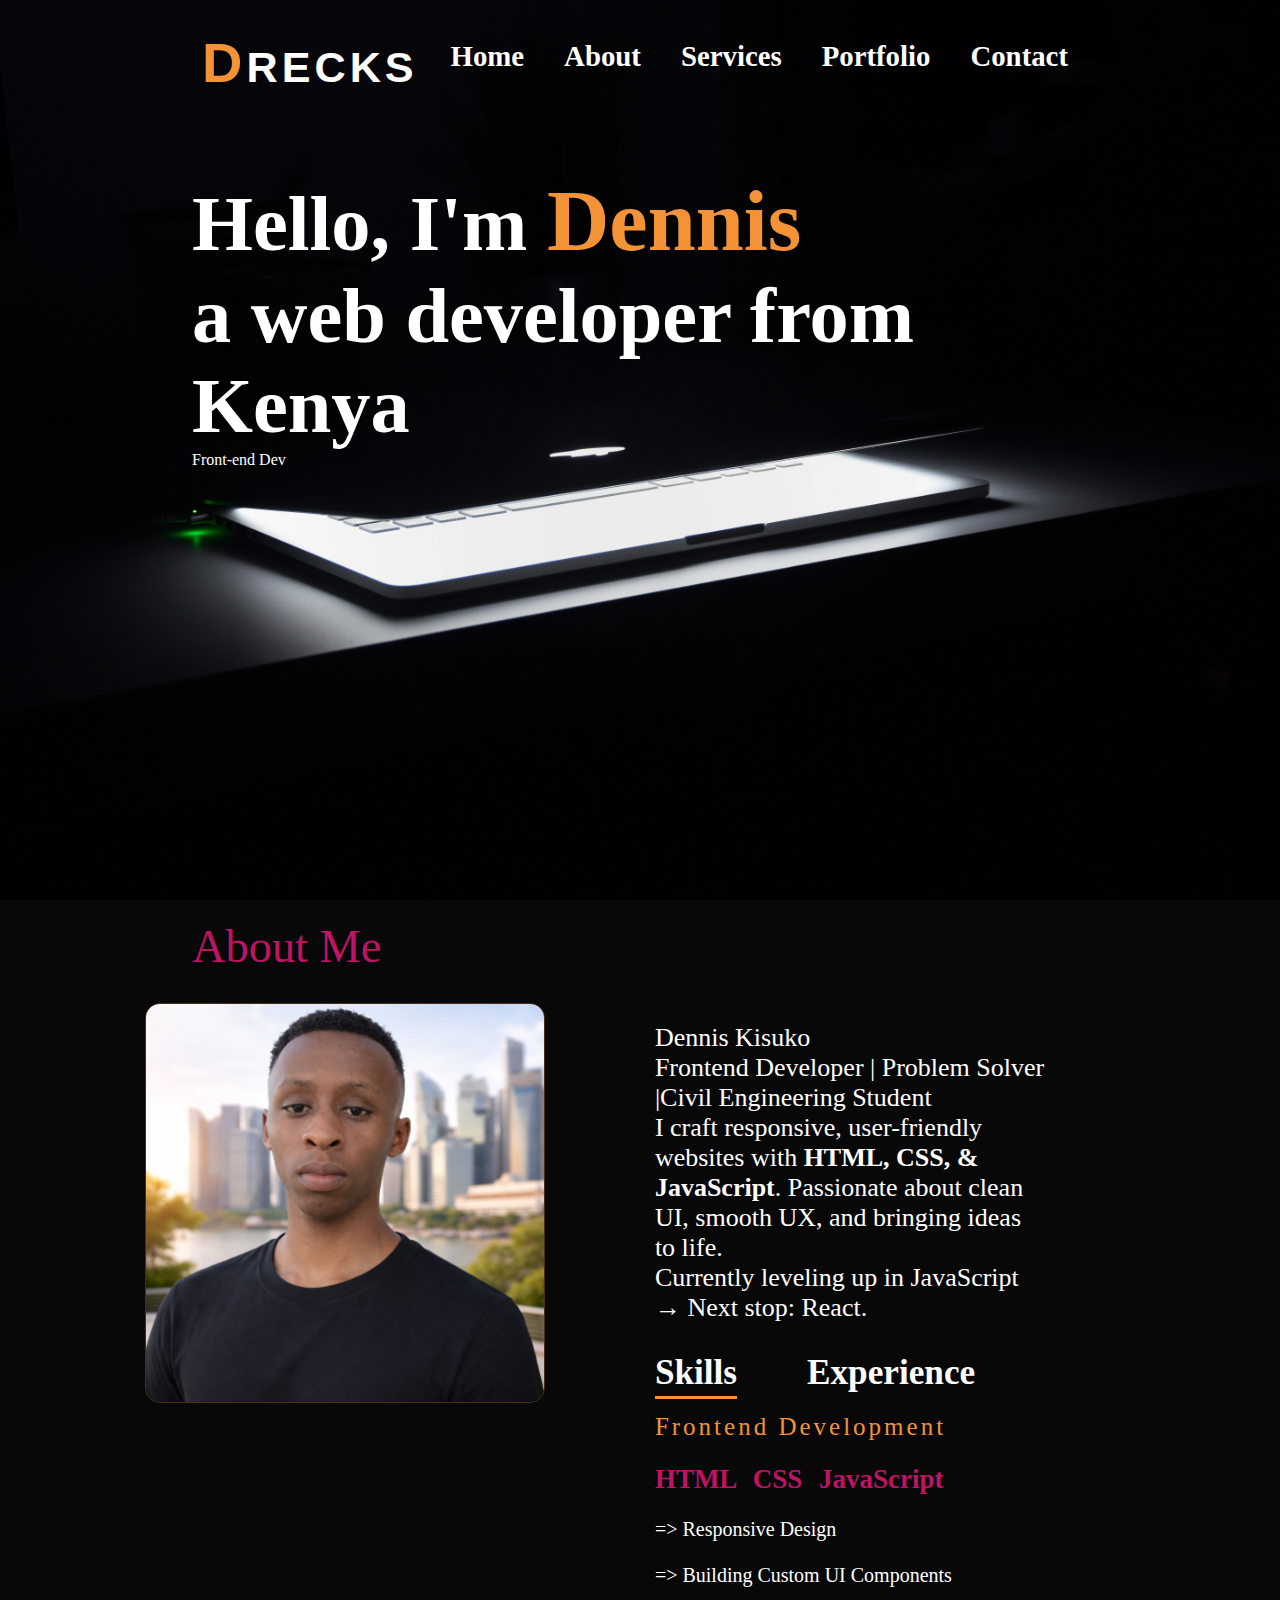
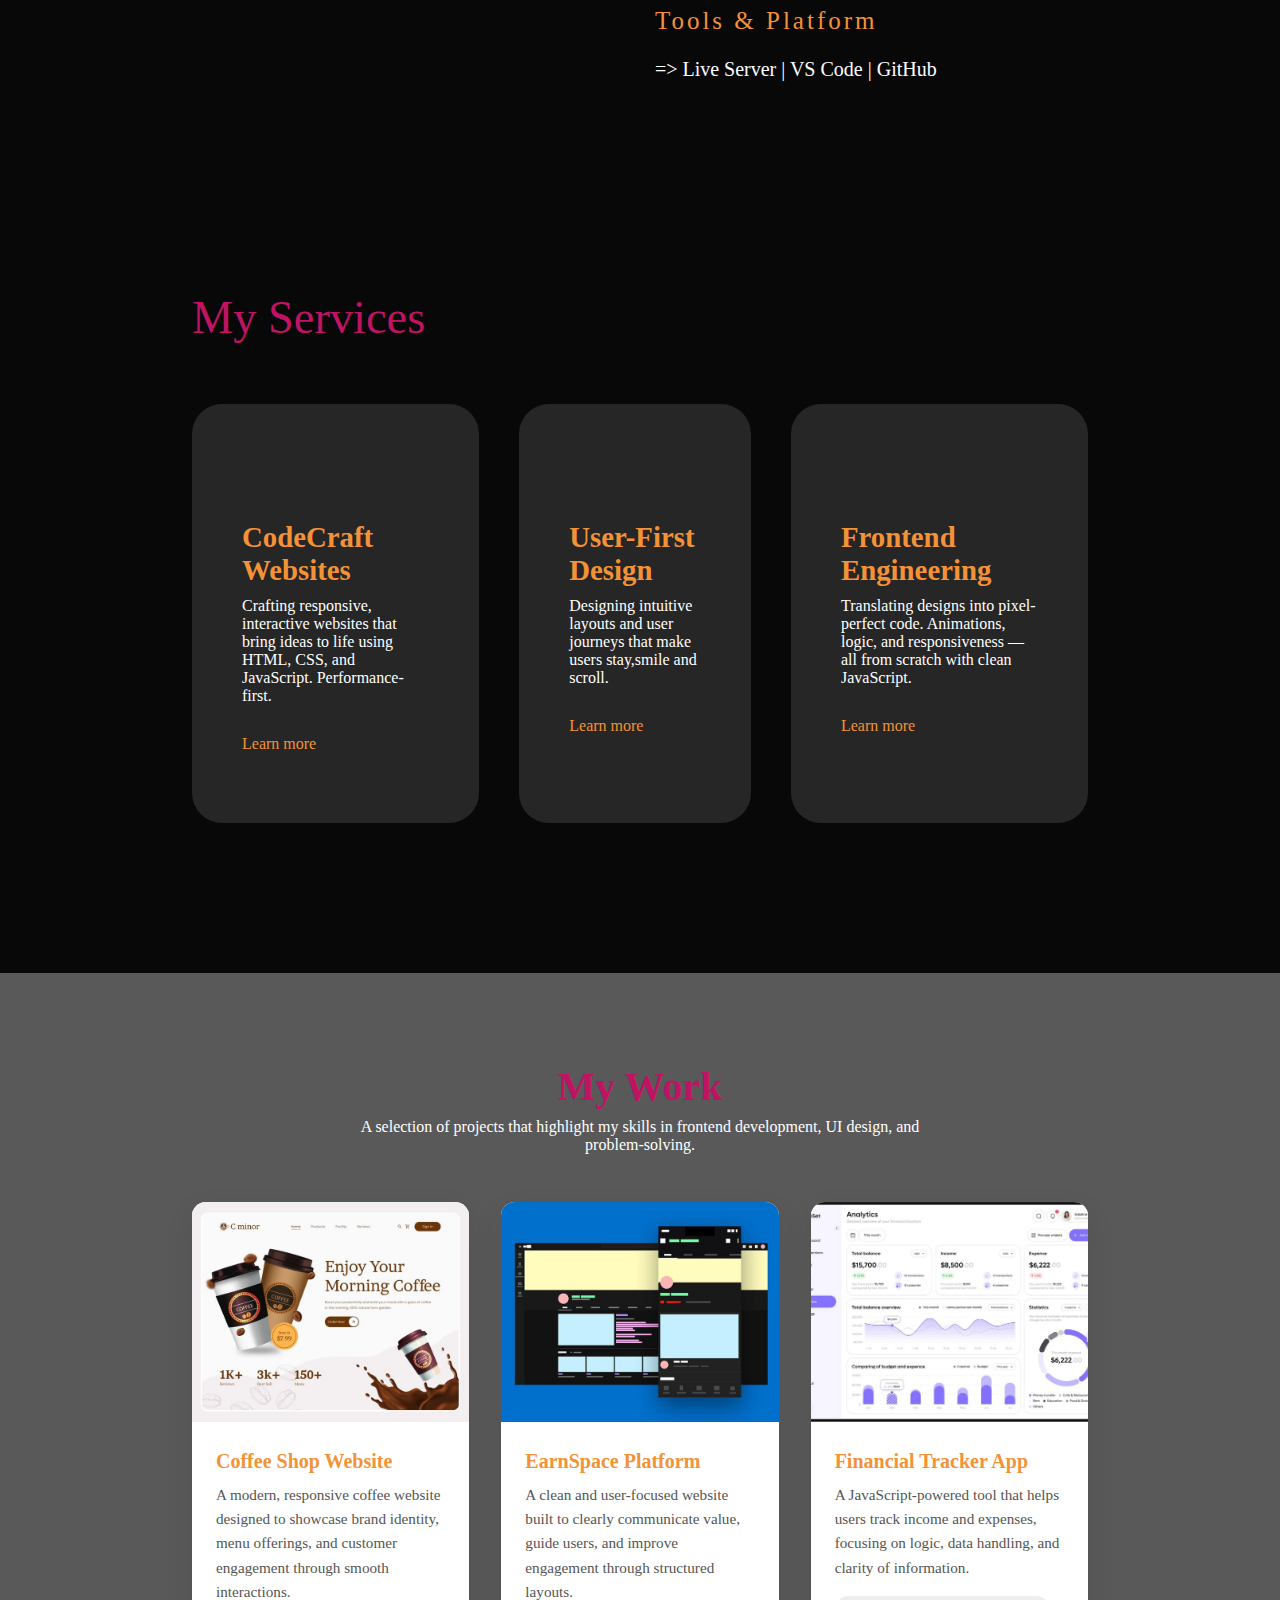
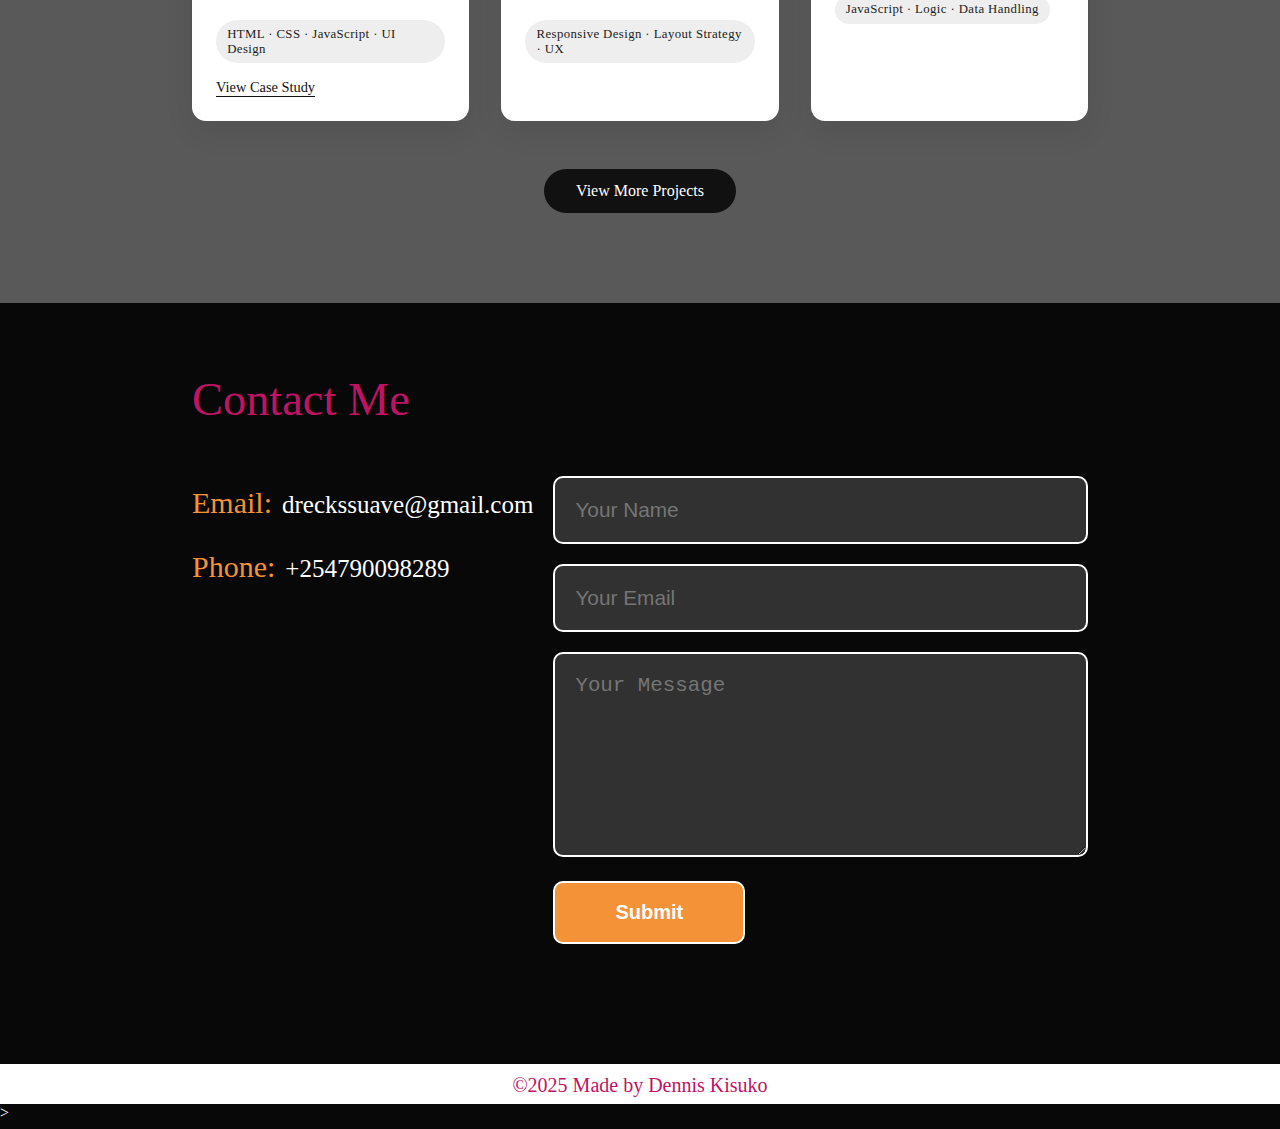
<file: index.html>
<!DOCTYPE html>
<html lang="en">
<head>
    <meta charset="UTF-8">
    <meta name="viewport" content="width=device-width, initial-scale=1.0">
    <title>MY PORTFOLIO</title>
    <link rel="stylesheet" href="https://cdnjs.cloudflare.com/ajax/libs/font-awesome/6.5.1/css/all.min.css" integrity="sha512-DTOQO9RWCH3ppGqcWaEA1BIZOC6xxalwEsw9c2QQeAIftl+Vegovlnee1c9QX4TctnWMn13TZye+giMm8e2LwA==" crossorigin="anonymous" referrerpolicy="no-referrer" />

    <link rel="stylesheet" href="styles.css">
</head>
<body>
    <!-------Header secton-------->
    <div id="header" id="home">
        <div class="container">
            <div class="nav-box">
                <nav>
                
                   <div class="logo-position">
                    <h1 class="logo"><span class="d">D</span>RECKS</h1>
                
                   </div>
                <div class="nav-position">
                  <div >
                    <ul  id="menu">
                        <li><a href="#home">Home</a></li>
                        <li><a href="#about">About</a></li>
                        <li><a href="#services">Services</a></li>
                        <li><a href="#portfolio">Portfolio</a></li>
                        <li><a href="#contact">Contact</a></li>
                        <i class="fa-solid fa-square-xmark" 
                        onclick="closeMenu()"
                        ></i>
                    </ul>
                  </div>
                    <i class="fa-solid fa-bars"
                    onclick="openMenu()"
                    ></i>
                    
                </div>
                
                </nav>
          

            </div>
            <div class="header-text">
                
                <h1>Hello, I'm <span>Dennis </span>  <br></h1>  
                <h1 class="typing">a web developer from Kenya</h1>
                <p>Front-end Dev</p>
            </div>
        </div>
         
        
    </div>



    


    <!-------about <section------> 


    <div class="about" id="about">
        <div class="container">
            <h1 class="about-me">About Me</h1>
            <div class="about-container">
                
                <div class="about-image">
                    <img src="assets/images/image.png" alt="">
                </div>
                <div class="about-text">
                   
                    <p>
                        Dennis Kisuko <br>
                        Frontend Developer | Problem Solver |Civil Engineering Student <br>
                        I craft responsive, user-friendly websites with 
                        <b>HTML, CSS, & JavaScript</b>. Passionate about clean UI, smooth UX, and bringing ideas to life. <br>
                        Currently leveling up in JavaScript → Next stop: React.

                    </p>
                    <div class="skills-section">
                        <h1 class="tab-links active-link" onclick="pagedisplay(event,'skills')">Skills</h1>
                        <h1 class="tab-links" onclick="pagedisplay(event,'experience')">Experience</h1>
                    </div>
                    <div class="tab-text active-tab" id="skills">
                        <ul>
                            <li><span class="tech">Frontend Development</span><br>
                                <br>
                                <span id="tech">HTML  CSS  JavaScript</span><br>
                                <br>
                               => Responsive Design 
                                <br>
                                <br>
                               => Building Custom UI Components
                                 </li>
            
                            <li><span class="tech">Tools & Platform</span> <br> <br>=> Live Server | VS Code | GitHub</li>
                        </ul>
                    </div>
                    <div class="tab-text" id="experience">
                        <ul>
                            <li><span class="tech "> Personal Projects</span><br>
                                <h3>WEtube- Youtube inspired Web app</h3><br>
                                <h3>Memory Gallery Page</h3><br>
                                <h3>Custom Login Pages</h3>

                            </li>
                            <li><span class="tech">Ongoing Learning Experience</span><br>
                                <h3>Building real world projects</h3>

                            </li>
                        </ul>

                    </div>

                </div>
            </div>
        </div>
    </div>
    <!-- -------my services section--------- -->
     <div class="services" id="services">
        <div class="container">
            <div class="services-container">
                <h1 class="about-me">My Services</h1>
                <div class="card-container">
                    <div class="service-card">
                        <span><i class="fa-solid fa-code"></i></span>
                        <h3>CodeCraft Websites</h3>
                        <p>Crafting responsive, interactive websites that bring ideas to life using HTML, CSS, and JavaScript. Performance-first.</p>
                        <a href="#">Learn more</a>
                    </div>
                    <div class="service-card">
                        <span><i class="fa-solid fa-laptop"></i></span>
                        <h3>User-First Design</h3>
                        <p>Designing intuitive layouts and user journeys that make users stay,smile and scroll.</p>
                        <a href="#">Learn more</a>
                    </div>
                    <div class="service-card">
                        <span><i class="fa-brands fa-pix"></i></span>
                        <h3>Frontend Engineering</h3>
                        <p>Translating designs into pixel-perfect code. Animations, logic, and responsiveness — all from scratch with clean JavaScript.</p>
                        <a href="#">Learn more</a>
                    </div>
                </div>
            </div>

        </div>
     </div>
     <!-- ------my work section--------- -->
     <div class="my-work" id="portfolio">
  <div class="container">
    <h1 class="about-me">My Work</h1>
    <p class="section-intro">
      A selection of projects that highlight my skills in frontend development,
      UI design, and problem-solving.
    </p>

    <div class="work-grid">

      <!-- Coffee Website -->
      <div class="work-card">
        <img src="assets/images/coffee mockup.jpeg" alt="Coffee Website Project">
        <div class="work-content">
          <h3>Coffee Shop Website</h3>
          <p>
            A modern, responsive coffee website designed to showcase brand identity,
            menu offerings, and customer engagement through smooth interactions.
          </p>
          <span class="work-tags">HTML · CSS · JavaScript · UI Design</span>
          <a href="index2.html" class="case-btn">View Case Study</a>
        </div>
      </div>

      <!-- EarnSpace -->
      <div class="work-card">
        <img src="assets/images/earnspace.jpeg" alt="EarnSpace Website Project">
        <div class="work-content">
          <h3>EarnSpace Platform</h3>
          <p>
            A clean and user-focused website built to clearly communicate value,
            guide users, and improve engagement through structured layouts.
          </p>
          <span class="work-tags">Responsive Design · Layout Strategy · UX</span>
        </div>
      </div>

      <!-- Financial Tracker -->
      <div class="work-card">
        <img src="assets/images/tracker.jpeg" alt="Financial Tracker Project">
        <div class="work-content">
          <h3>Financial Tracker App</h3>
          <p>
            A JavaScript-powered tool that helps users track income and expenses,
            focusing on logic, data handling, and clarity of information.
          </p>
          <span class="work-tags">JavaScript · Logic · Data Handling</span>
        </div>
      </div>

    </div>

    <a href="#" class="learn-more">View More Projects</a>
  </div>
</div>

     </div>
     <!-- -------Contact section-------- -->
      <div class="Contact-me" id="contact">
        <div class="container">
            <h1 class="about-me">Contact Me</h1>
            <div class="about-container">
                <div class="left-side">
                    <p><span>Email:</span>dreckssuave@gmail.com</p>
                    <p><span>Phone:</span>+254790098289</p>
                </div>


                <div class="right-side">
                    <form name="submit-to-google-sheet">
                         <input type="text" name="Name" placeholder="Your Name" required>
                        <input type="email" name="Email" placeholder="Your Email" required>
                        <textarea name="Message" rows="7" placeholder="Your Message" required></textarea>
                        <button type="submit" class="btn">Submit</button>
                        </form>
                        <p id="confirm"></p>
                   


                </div>
               



            </div>
        </div>
      </div>
      <div class="footer-message">
        <p>&copy;2025 Made by Dennis Kisuko</p>
      </div>
      



>
<script src="script.js"></script
</body>
</html>
</file>
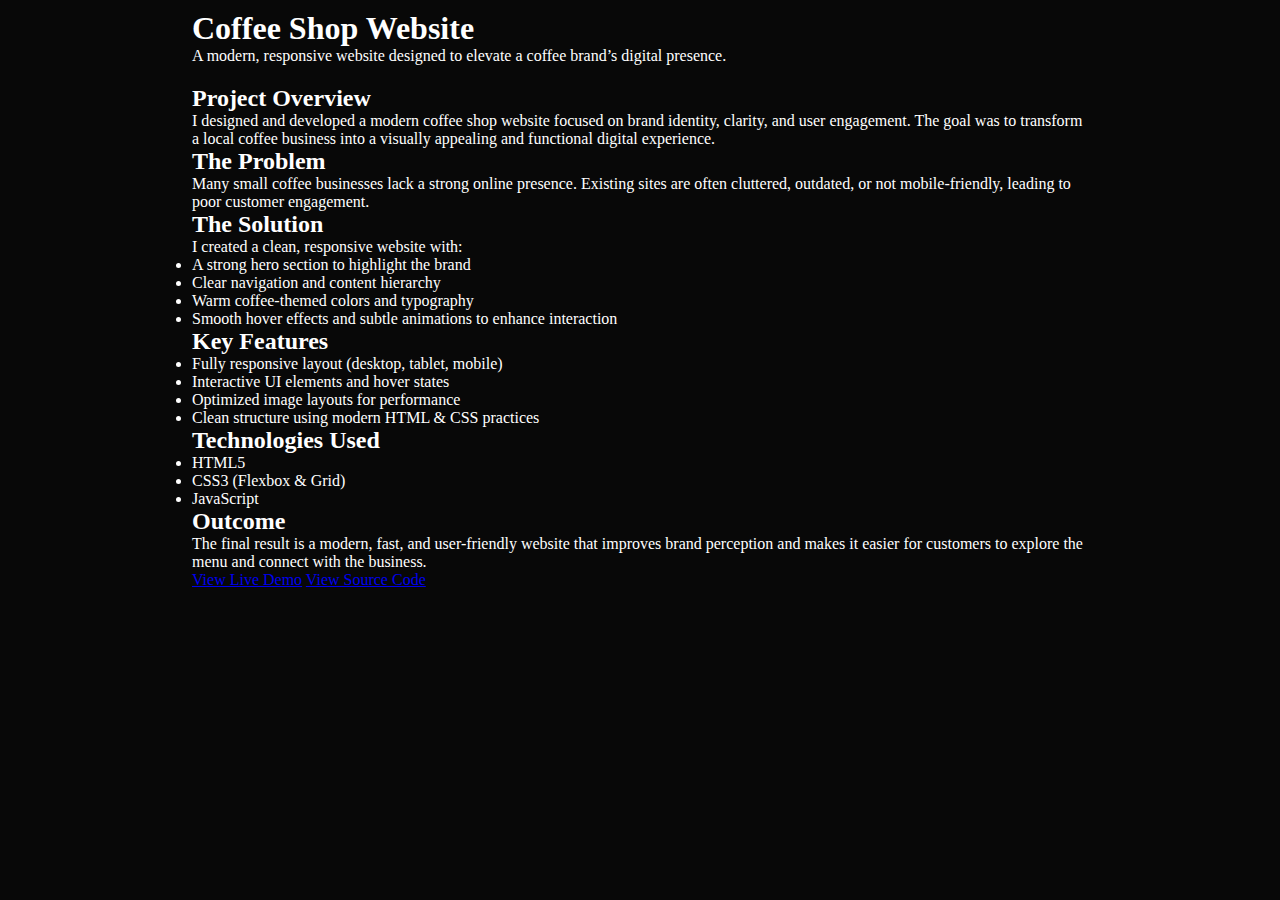
<file: coffee-case-study.html>
<!DOCTYPE html>
<html lang="en">
<head>
  <meta charset="UTF-8">
  <meta name="viewport" content="width=device-width, initial-scale=1.0">
  <title>Coffee Website – Case Study</title>

  <link rel="stylesheet" href="Portfolio-styles.css"> 
  <!-- reuse your main CSS file -->
</head>

<body>

  <!-- Header -->
  <header class="case-header">
    <div class="container">
      <h1>Coffee Shop Website</h1>
      <p class="case-subtitle">
        A modern, responsive website designed to elevate a coffee brand’s digital presence.
      </p>
    </div>
  </header>
  <!-- <div class="case-image">
    <img src="coffee mockup.jpeg" alt="">
  </div> -->

  <!-- Case Study Content -->
  <main class="case-study">

    <div class="container">

      <!-- Project Overview -->
      <section class="case-section">
        <h2>Project Overview</h2>
        <p>
          I designed and developed a modern coffee shop website focused on brand identity, clarity, and user engagement. The goal was to transform a local coffee business into a visually appealing and functional digital experience.
        </p>
      </section>

      <!-- The Problem -->
      <section class="case-section">
        <h2>The Problem</h2>
        <p>
         Many small coffee businesses lack a strong online presence. Existing sites are often cluttered, outdated, or not mobile-friendly, leading to poor customer engagement.
        </p>
      </section>

      <!-- The Solution -->
      <section class="case-section">
        <h2>The Solution</h2>
        <p>
          I created a clean, responsive website with:</p>
        <ul>
            <li>A strong hero section to highlight the brand</li>  
            <li>Clear navigation and content hierarchy</li>
            <li>Warm coffee-themed colors and typography</li>
            <li>Smooth hover effects and subtle animations to enhance interaction</li>

         </ul>
      </section>

      <!-- Key Features -->
      <section class="case-section">
        <h2>Key Features</h2>
        <ul>
            <li>Fully responsive layout (desktop, tablet, mobile)</li>
            <li>Interactive UI elements and hover states</li>
            <li>Optimized image layouts for performance</li>
            <li>Clean structure using modern HTML & CSS practices</li>
           </ul>
      </section>

      <!-- Technologies -->
      <section class="case-section">
        <h2>Technologies Used</h2>
        <ul class="tech-list">
          <li>HTML5</li>
          <li>CSS3 (Flexbox & Grid)</li>
          <li>JavaScript</li>
        </ul>
      </section>

      <!-- Outcome -->
      <section class="case-section">
        <h2>Outcome</h2>
        <p>
          The final result is a modern, fast, and user-friendly website that improves brand perception and makes it easier for customers to explore the menu and connect with the business.
        </p>
      </section>

      <!-- Actions -->
      <section class="case-actions">
        <a href="https://coffee-website-fak5a4enl-dennis-projects-3be4a09a.vercel.app/" target="_blank" class="case-link">View Live Demo</a>
        <a href="#" class="case-link">View Source Code</a>
      </section>

    </div>

  </main>

</body>
</html>
</file>
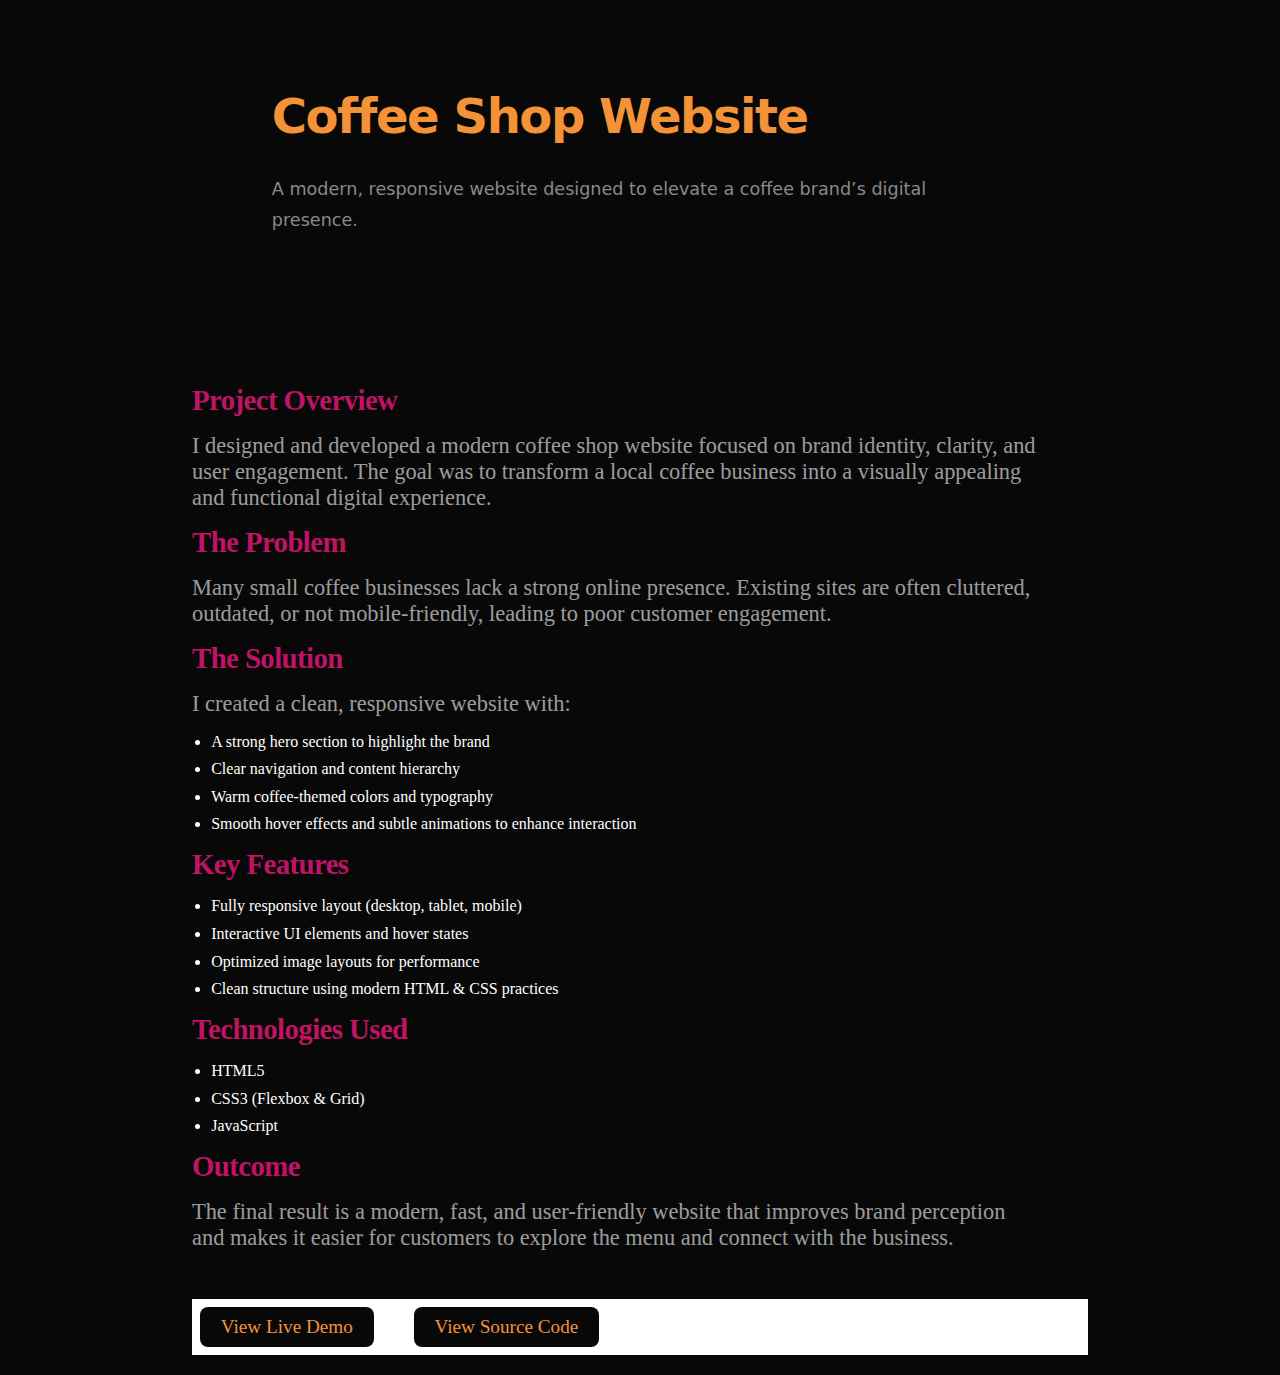
<file: index2.html>
<!DOCTYPE html>
<html lang="en">
<head>
  <meta charset="UTF-8">
  <meta name="viewport" content="width=device-width, initial-scale=1.0">
  <title>Coffee Website – Case Study</title>

  <link rel="stylesheet" href="styles.css"> 
  <!-- reuse your main CSS file -->
</head>

<body>

  <!-- Header -->
  <header class="case-header">
    <div class="container">
      <h1>Coffee Shop Website</h1>
      <p class="case-subtitle">
        A modern, responsive website designed to elevate a coffee brand’s digital presence.
      </p>
    </div>
  </header>
  <!-- <div class="case-image">
    <img src="coffee mockup.jpeg" alt="">
  </div> -->

  <!-- Case Study Content -->
  <main class="case-study">

    <div class="container">

      <!-- Project Overview -->
      <section class="case-section">
        <h2>Project Overview</h2>
        <p>
          I designed and developed a modern coffee shop website focused on brand identity, clarity, and user engagement. The goal was to transform a local coffee business into a visually appealing and functional digital experience.
        </p>
      </section>

      <!-- The Problem -->
      <section class="case-section">
        <h2>The Problem</h2>
        <p>
         Many small coffee businesses lack a strong online presence. Existing sites are often cluttered, outdated, or not mobile-friendly, leading to poor customer engagement.
        </p>
      </section>

      <!-- The Solution -->
      <section class="case-section">
        <h2>The Solution</h2>
        <p>
          I created a clean, responsive website with:</p>
        <ul>
            <li>A strong hero section to highlight the brand</li>  
            <li>Clear navigation and content hierarchy</li>
            <li>Warm coffee-themed colors and typography</li>
            <li>Smooth hover effects and subtle animations to enhance interaction</li>

         </ul>
      </section>

      <!-- Key Features -->
      <section class="case-section">
        <h2>Key Features</h2>
        <ul>
            <li>Fully responsive layout (desktop, tablet, mobile)</li>
            <li>Interactive UI elements and hover states</li>
            <li>Optimized image layouts for performance</li>
            <li>Clean structure using modern HTML & CSS practices</li>
           </ul>
      </section>

      <!-- Technologies -->
      <section class="case-section">
        <h2>Technologies Used</h2>
        <ul class="tech-list">
          <li>HTML5</li>
          <li>CSS3 (Flexbox & Grid)</li>
          <li>JavaScript</li>
        </ul>
      </section>

      <!-- Outcome -->
      <section class="case-section">
        <h2>Outcome</h2>
        <p>
          The final result is a modern, fast, and user-friendly website that improves brand perception and makes it easier for customers to explore the menu and connect with the business.
        </p>
      </section>

      <!-- Actions -->
      <section class="case-actions">
        <a href="https://coffee-website-fak5a4enl-dennis-projects-3be4a09a.vercel.app/" target="_blank" class="case-link">View Live Demo</a>
        <a href="#" class="case-link">View Source Code</a>
      </section>

    </div>

  </main>

</body>
</html>
</file>
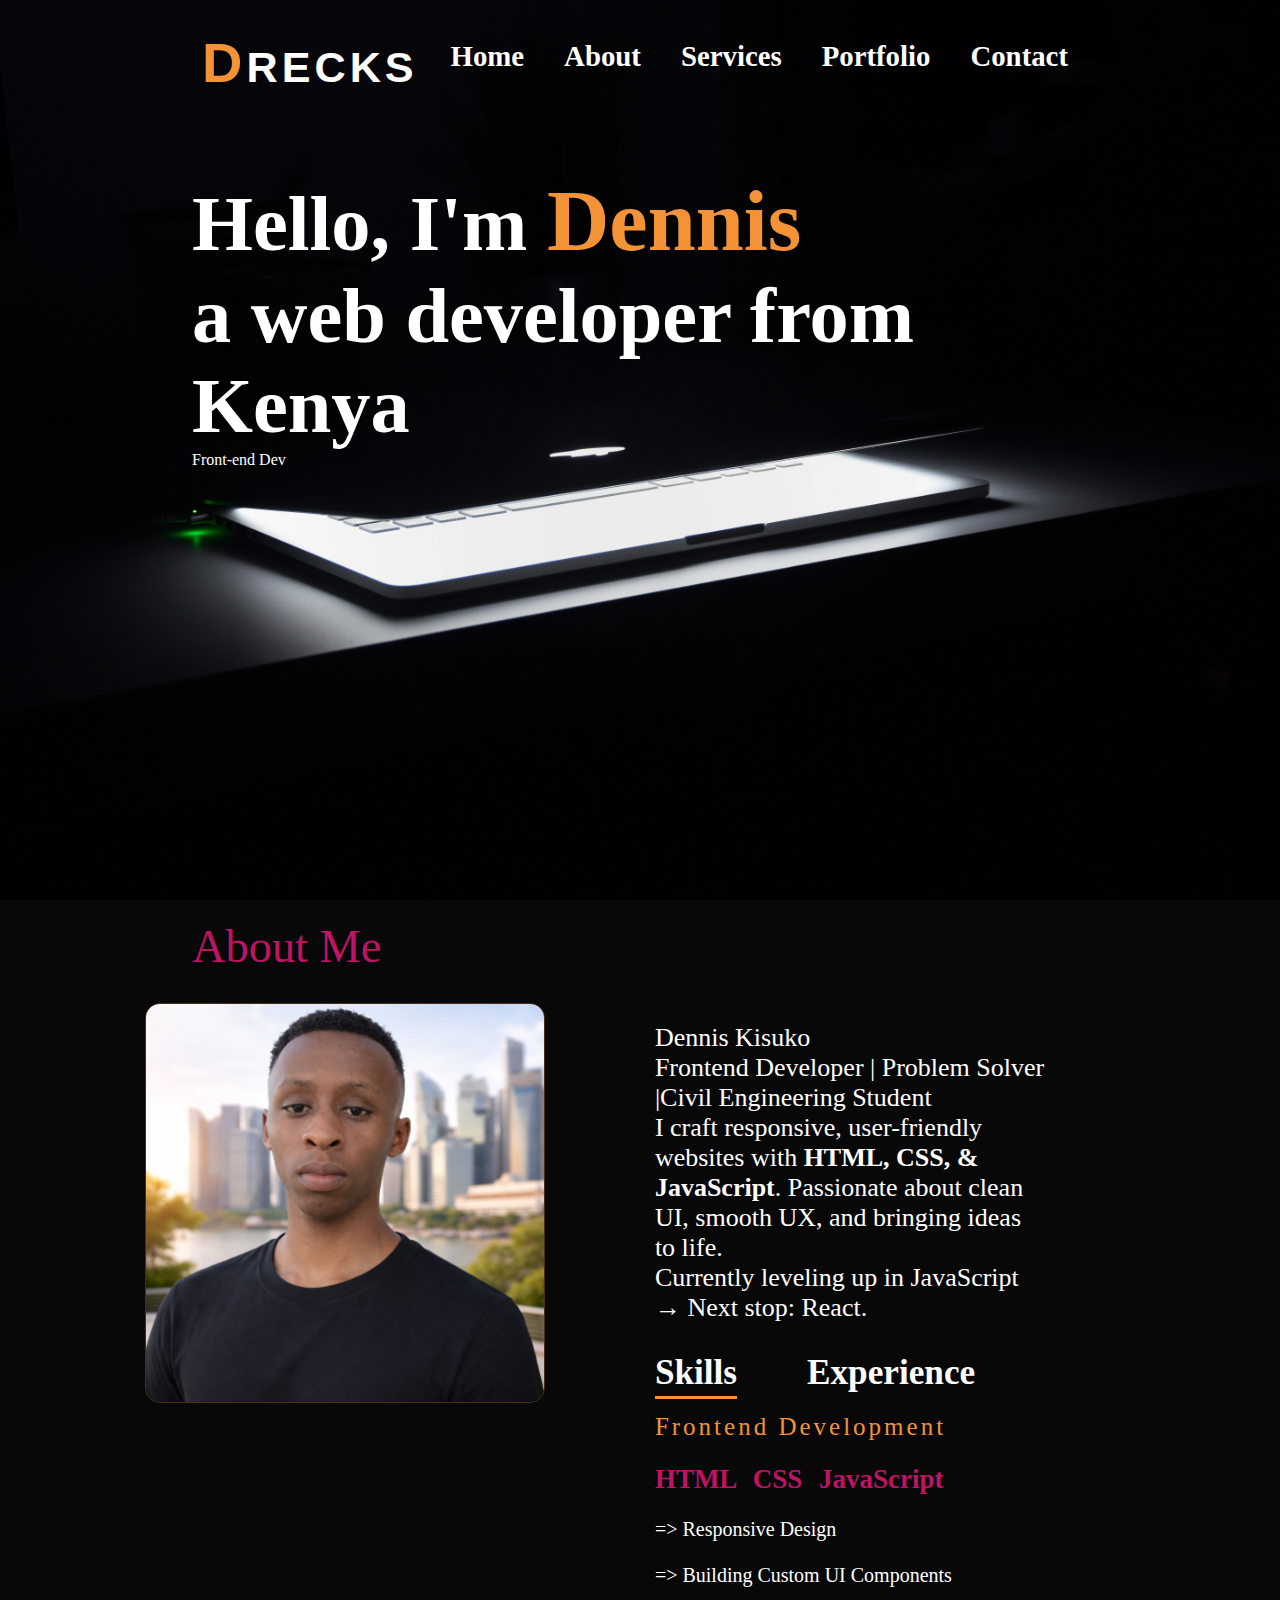
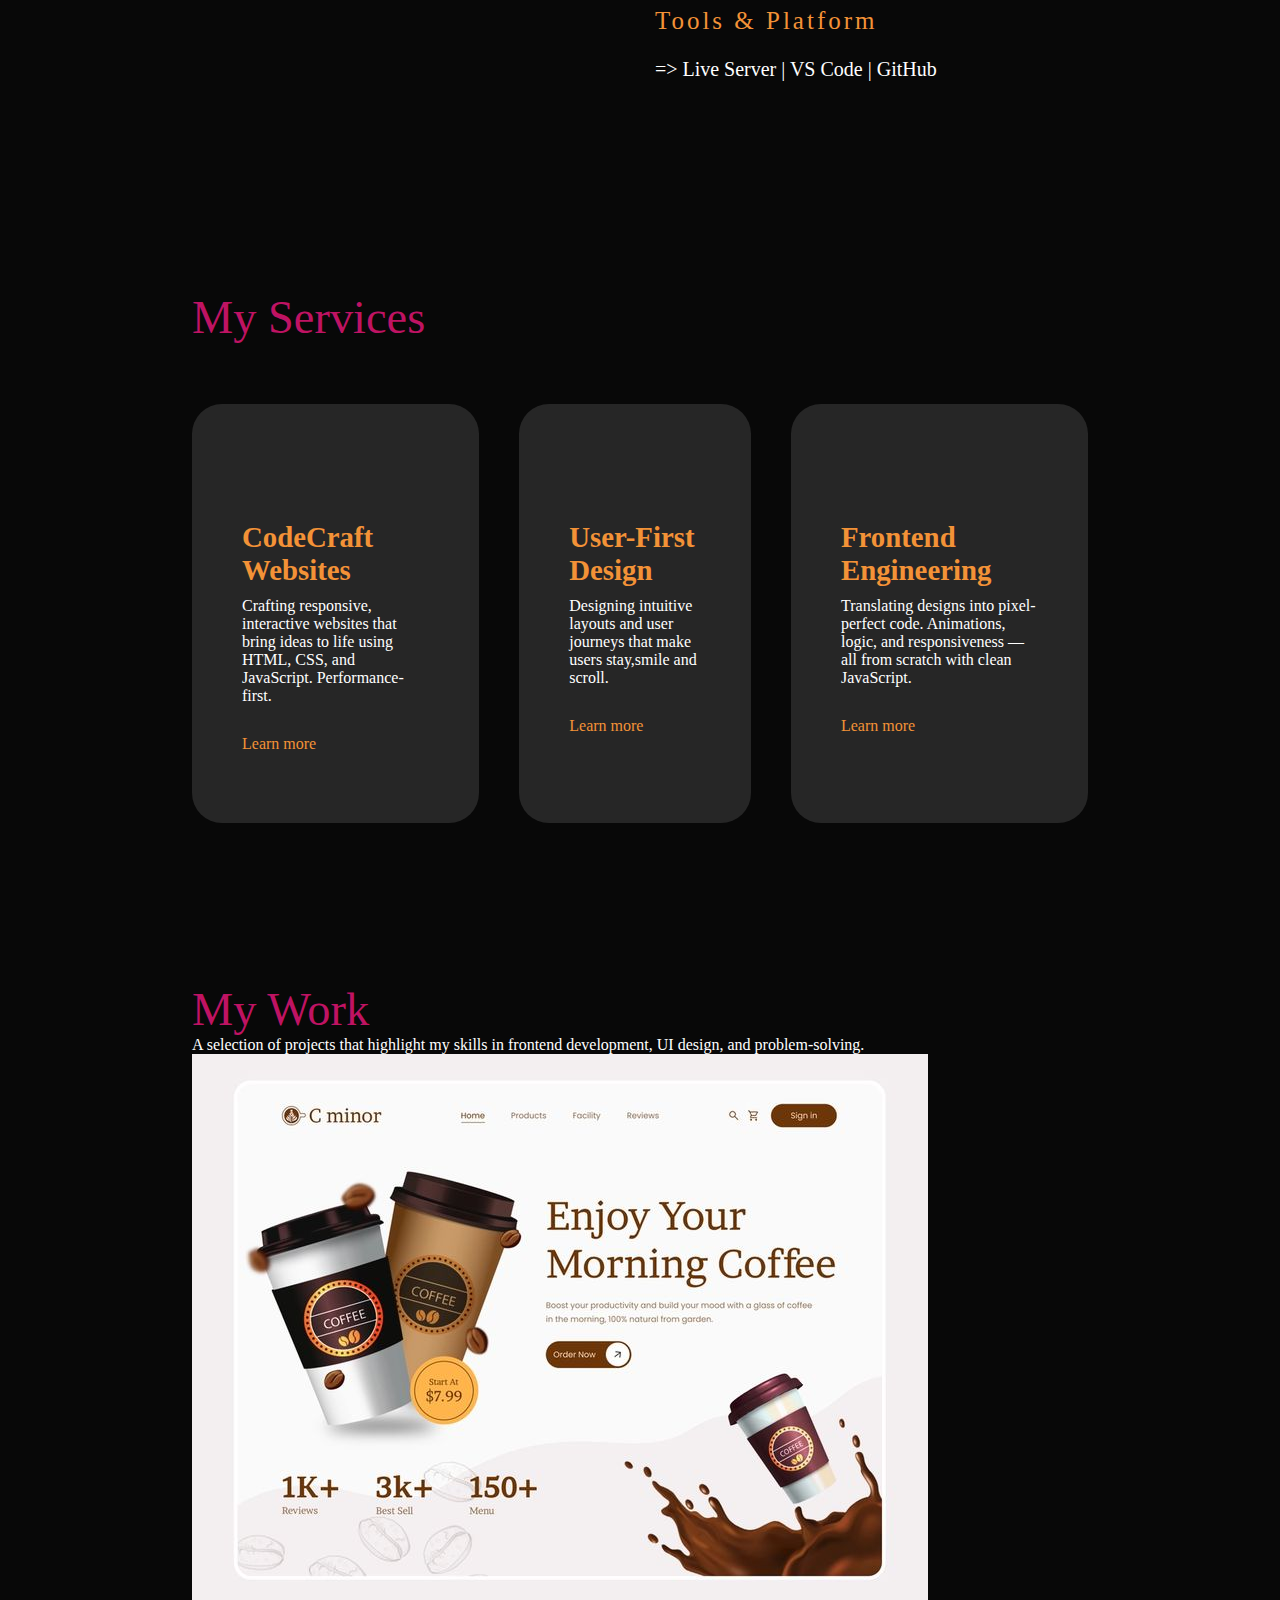
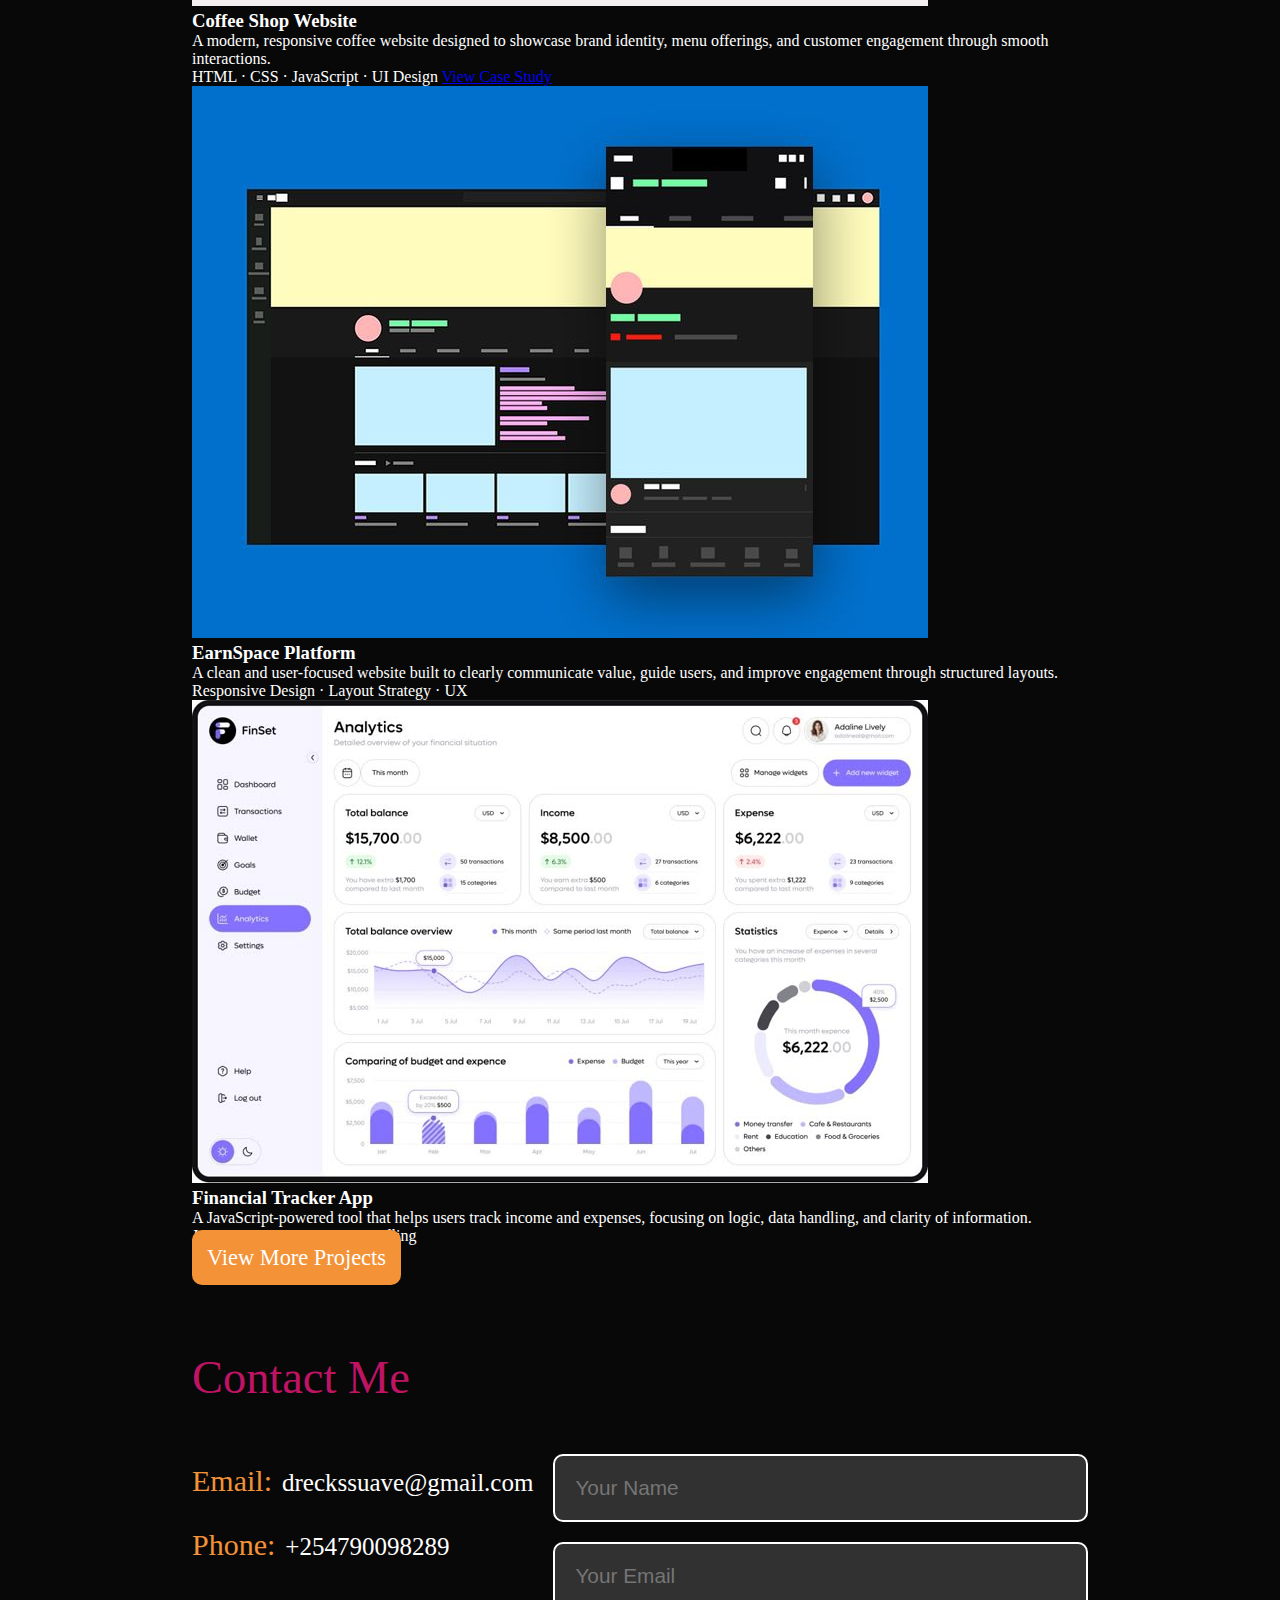
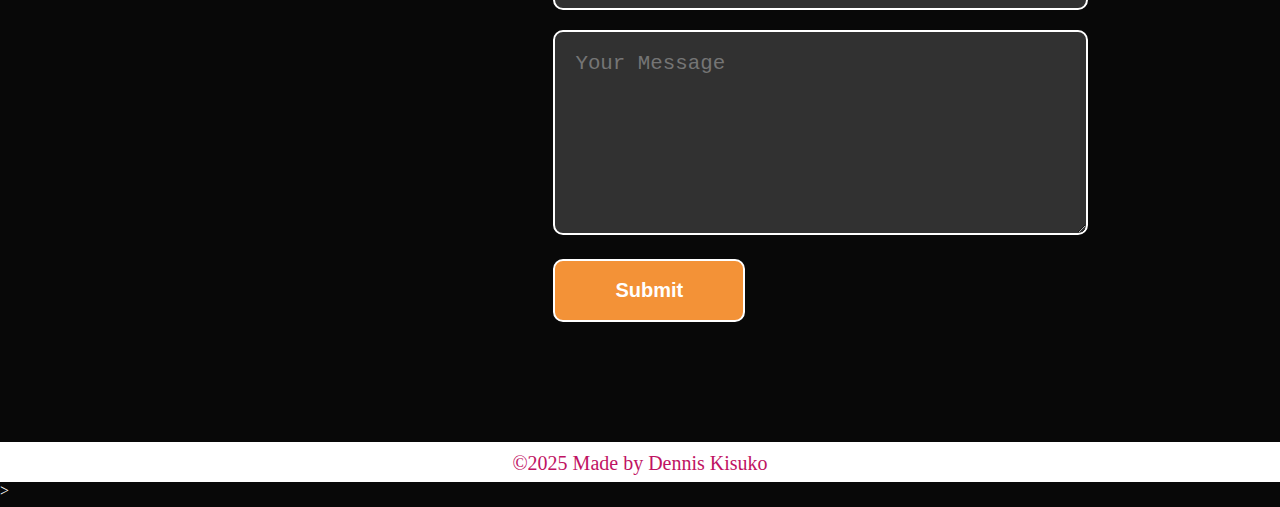
<file: Portfolio-index.html>
<!DOCTYPE html>
<html lang="en">
<head>
    <meta charset="UTF-8">
    <meta name="viewport" content="width=device-width, initial-scale=1.0">
    <title>MY PORTFOLIO</title>
    <link rel="stylesheet" href="https://cdnjs.cloudflare.com/ajax/libs/font-awesome/6.5.1/css/all.min.css" integrity="sha512-DTOQO9RWCH3ppGqcWaEA1BIZOC6xxalwEsw9c2QQeAIftl+Vegovlnee1c9QX4TctnWMn13TZye+giMm8e2LwA==" crossorigin="anonymous" referrerpolicy="no-referrer" />

    <link rel="stylesheet" href="Portfolio-styles.css">
</head>
<body>
    <!-------Header secton-------->
    <div id="header" id="home">
        <div class="container">
            <div class="nav-box">
                <nav>
                
                   <div class="logo-position">
                    <h1 class="logo"><span class="d">D</span>RECKS</h1>
                
                   </div>
                <div class="nav-position">
                  <div >
                    <ul  id="menu">
                        <li><a href="#home">Home</a></li>
                        <li><a href="#about">About</a></li>
                        <li><a href="#services">Services</a></li>
                        <li><a href="#portfolio">Portfolio</a></li>
                        <li><a href="#contact">Contact</a></li>
                        <i class="fa-solid fa-square-xmark" 
                        onclick="closeMenu()"
                        ></i>
                    </ul>
                  </div>
                    <i class="fa-solid fa-bars"
                    onclick="openMenu()"
                    ></i>
                    
                </div>
                
                </nav>
          

            </div>
            <div class="header-text">
                
                <h1>Hello, I'm <span>Dennis </span>  <br></h1>  
                <h1 class="typing">a web developer from Kenya</h1>
                <p>Front-end Dev</p>
            </div>
        </div>
         
        
    </div>



    


    <!-------about <section------> 


    <div class="about" id="about">
        <div class="container">
            <h1 class="about-me">About Me</h1>
            <div class="about-container">
                
                <div class="about-image">
                    <img src="image.png" alt="">
                </div>
                <div class="about-text">
                   
                    <p>
                        Dennis Kisuko <br>
                        Frontend Developer | Problem Solver |Civil Engineering Student <br>
                        I craft responsive, user-friendly websites with 
                        <b>HTML, CSS, & JavaScript</b>. Passionate about clean UI, smooth UX, and bringing ideas to life. <br>
                        Currently leveling up in JavaScript → Next stop: React.

                    </p>
                    <div class="skills-section">
                        <h1 class="tab-links active-link" onclick="pagedisplay(event,'skills')">Skills</h1>
                        <h1 class="tab-links" onclick="pagedisplay(event,'experience')">Experience</h1>
                    </div>
                    <div class="tab-text active-tab" id="skills">
                        <ul>
                            <li><span class="tech">Frontend Development</span><br>
                                <br>
                                <span id="tech">HTML  CSS  JavaScript</span><br>
                                <br>
                               => Responsive Design 
                                <br>
                                <br>
                               => Building Custom UI Components
                                 </li>
            
                            <li><span class="tech">Tools & Platform</span> <br> <br>=> Live Server | VS Code | GitHub</li>
                        </ul>
                    </div>
                    <div class="tab-text" id="experience">
                        <ul>
                            <li><span class="tech "> Personal Projects</span><br>
                                <h3>WEtube- Youtube inspired Web app</h3><br>
                                <h3>Memory Gallery Page</h3><br>
                                <h3>Custom Login Pages</h3>

                            </li>
                            <li><span class="tech">Ongoing Learning Experience</span><br>
                                <h3>Building real world projects</h3>

                            </li>
                        </ul>

                    </div>

                </div>
            </div>
        </div>
    </div>
    <!-- -------my services section--------- -->
     <div class="services" id="services">
        <div class="container">
            <div class="services-container">
                <h1 class="about-me">My Services</h1>
                <div class="card-container">
                    <div class="service-card">
                        <span><i class="fa-solid fa-code"></i></span>
                        <h3>CodeCraft Websites</h3>
                        <p>Crafting responsive, interactive websites that bring ideas to life using HTML, CSS, and JavaScript. Performance-first.</p>
                        <a href="#">Learn more</a>
                    </div>
                    <div class="service-card">
                        <span><i class="fa-solid fa-laptop"></i></span>
                        <h3>User-First Design</h3>
                        <p>Designing intuitive layouts and user journeys that make users stay,smile and scroll.</p>
                        <a href="#">Learn more</a>
                    </div>
                    <div class="service-card">
                        <span><i class="fa-brands fa-pix"></i></span>
                        <h3>Frontend Engineering</h3>
                        <p>Translating designs into pixel-perfect code. Animations, logic, and responsiveness — all from scratch with clean JavaScript.</p>
                        <a href="#">Learn more</a>
                    </div>
                </div>
            </div>

        </div>
     </div>
     <!-- ------my work section--------- -->
     <div class="my-work" id="portfolio">
  <div class="container">
    <h1 class="about-me">My Work</h1>
    <p class="section-intro">
      A selection of projects that highlight my skills in frontend development,
      UI design, and problem-solving.
    </p>

    <div class="work-grid">

      <!-- Coffee Website -->
      <div class="work-card">
        <img src="coffee mockup.jpeg" alt="Coffee Website Project">
        <div class="work-content">
          <h3>Coffee Shop Website</h3>
          <p>
            A modern, responsive coffee website designed to showcase brand identity,
            menu offerings, and customer engagement through smooth interactions.
          </p>
          <span class="work-tags">HTML · CSS · JavaScript · UI Design</span>
          <a href="coffee-case-study.html" class="case-btn">View Case Study</a>
        </div>
      </div>

      <!-- EarnSpace -->
      <div class="work-card">
        <img src="earnspace.jpeg" alt="EarnSpace Website Project">
        <div class="work-content">
          <h3>EarnSpace Platform</h3>
          <p>
            A clean and user-focused website built to clearly communicate value,
            guide users, and improve engagement through structured layouts.
          </p>
          <span class="work-tags">Responsive Design · Layout Strategy · UX</span>
        </div>
      </div>

      <!-- Financial Tracker -->
      <div class="work-card">
        <img src="tracker.jpeg" alt="Financial Tracker Project">
        <div class="work-content">
          <h3>Financial Tracker App</h3>
          <p>
            A JavaScript-powered tool that helps users track income and expenses,
            focusing on logic, data handling, and clarity of information.
          </p>
          <span class="work-tags">JavaScript · Logic · Data Handling</span>
        </div>
      </div>

    </div>

    <a href="#" class="learn-more">View More Projects</a>
  </div>
</div>

     </div>
     <!-- -------Contact section-------- -->
      <div class="Contact-me" id="contact">
        <div class="container">
            <h1 class="about-me">Contact Me</h1>
            <div class="about-container">
                <div class="left-side">
                    <p><span>Email:</span>dreckssuave@gmail.com</p>
                    <p><span>Phone:</span>+254790098289</p>
                </div>


                <div class="right-side">
                    <form name="submit-to-google-sheet">
                         <input type="text" name="Name" placeholder="Your Name" required>
                        <input type="email" name="Email" placeholder="Your Email" required>
                        <textarea name="Message" rows="7" placeholder="Your Message" required></textarea>
                        <button type="submit" class="btn">Submit</button>
                        </form>
                        <p id="confirm"></p>
                   


                </div>
               



            </div>
        </div>
      </div>
      <div class="footer-message">
        <p>&copy;2025 Made by Dennis Kisuko</p>
      </div>
      



>
<script src="portfolio.js"></script
</body>
</html>
</file>
<file: styles.css>
*{
    margin: 0px;
    border: 0px;
    box-sizing: border-box;
    padding: 0px;
}
body{
    background: #080808;
    color: #FFFFFF;
    scroll-behavior: smooth;

}

#header{
    
    height: 100vh;
    width: 100%;
    background-image: url('assets/images/web-back.jpg');
    background-size: cover;
    background-position: center;
    background-attachment: fixed;
}
.nav-box{
    position: fixed;
    background-color: #fff;
    position: relative;

}
.logo {
    font-size: 2.7rem;
    font-family: 'Poppins', sans-serif;
    letter-spacing: 4px;
    animation: fadeIn 2s ease-in;
    
  }
  .logo-position{
    position: absolute;
    left: 10px;
    top: 20px;

  }
  
  
.logo .d {
    color: #F39237;
    font-size: 3.5rem;
  }
  
    
@keyframes fadeIn {
    from {opacity: 0; transform: translateY(-20px);}
    to {opacity: 1; transform: translateY(0);}
  }

  .container{
    padding: 10px 15%;
    
  }
#header nav{
    display: flex;
    align-items: center;
    justify-items: center;
    justify-content: space-between;
    

  }
.nav-position{
    position: absolute;
    right:0 ;
    top: 20px;
}  
#header nav ul{
    display: flex;
    flex-wrap: wrap;
    align-items: center;
    justify-items: center;
}  
#header nav li{
    display: inline-block;
    margin: 10px 20px;
    
}
#header nav li a{
    text-decoration: none;
    font-size: 1.8rem;
    font-weight: 700;
    color: #fff;
    position: relative;
   
}

#header nav li a::after{
    content: "";
    width: 100%;
    height: 3px;
    background: #F39237;
    position: absolute;
    left: 0;
    transform-origin: right;
    transform: scaleX(0);
    bottom: -6px;
    transition:transform 0.5s;
    

}
#header nav li a:hover::after{
    
    transform: scaleX(1);
    transform-origin: left;
}
.header-text{
    margin-top: 18% ;
    z-index: 1;
    
}
.header-text h1{
    font-size: 4.9rem;

}

.header-text h1 span{
    color: #F39237;
    font-size: 5.4rem;
    font-weight: bold;
}




/* .......About me section.........*/




.about{

    margin: 10px 0px;
    width: 100%;
    background: #080808;
    
    
}
.about-container{
   
    display: flex;
    justify-content:center ;
    gap: 20px;
    padding: 30px 0px;

    
    
}
.about-image{
    flex-basis: 35%;
    

}
.about-image img{
    width: 400px;
}

.about-image img{
    border: 1px solid #f3923749;
    border-radius: 15px;
}
.about-text{
    padding: 20px 10%;
}
.about-me{
    font-size: 2.9rem;
    font-weight: 500;
    color: #BF1363;
    margin: 0;
    border: none;

}
.about-text p{
    font-size: 26px;
    font-variant: normal;
    
}
.skills-section{
    display: flex;
    align-items: center;
    
}
.skills-section .tab-links{
    margin-right: 70px;
    margin-top: 30px;
    cursor: pointer;
    font-weight: 800;
    font-size: 2.2rem;
    position: relative;
}
.tab-links::after{
    content: '';
    width: 0;
    left: 0;
    height: 3px;
    transform: scaleX(0);
    background: #F39237;
    position: absolute;
    bottom: -6px;
    transition: transform 0.4s;
    


}
.tab-links.active-link::after{
    transform: scaleX(1);
    width: 100%;
    
}
.tab-text{
    display: none;
}
.tab-text.active-tab{
    display: block;
}
.tab-text li{
    margin-top: 20px;
    font-size: 20px;
    list-style: none;
}
.tab-text .tech{
    font-size: 25px;
    font-weight: 500;
    color: #F39237;
    letter-spacing: 3px;
    
}
.tab-text #tech{
    color: #BF1363;
    font-weight: 700;
    font-size: 27px;
    word-spacing: 10px;
}



/* ---------my services section------*/


.services{
    margin: 80px 0px;
}
.services-container{
    padding: 60px 0;
}
.card-container{
    display: flex;
    justify-content: center;
    margin-top: 60px;
    flex: 1 1 300px;
    gap: 40px;
}
.service-card{ 
    background: #262626;
    padding: 70px 50px;
    border-radius: 30px;
    transition:background 1.5s ;
}
.service-card:hover{
    background: #BF1363;
}
.service-card h3{
    color: #F39237;
    font-size: 1.8rem;
    padding-bottom: 10px;
}
.service-card span i{
    text-align: center;
    font-size: 40px;
    padding-left: 40%;
    padding-bottom: 20px;
}
.service-card a{
    text-decoration: none;
    font-size: 1rem;
    color: #F39237;
    display: block;
    padding-top:30px;
    
}


/* -------my work section--------*/
.my-work {
  padding: 5rem 0;
  background: #f8f8f856;
}

.my-work .about-me {
  font-size: 2.5rem;
  text-align: center;
  margin-bottom: 0.5rem;
  font-weight: bold;
  color: #BF1363;
}

.section-intro {
  text-align: center;
  max-width: 600px;
  margin: 0 auto 3rem;
  color:#fff;
  font-size: 1rem;
}
.work-grid {
  display: grid;
  grid-template-columns: repeat(3, 1fr);
  gap: 2rem;
}
.work-card {
  background: #fff;
  border-radius: 14px;
  overflow: hidden;
  box-shadow: 0 10px 30px rgba(0,0,0,0.08);
  transition: transform 0.4s ease, box-shadow 0.4s ease;
  cursor: pointer;
}

.work-card:hover {
  transform: translateY(-10px);
  box-shadow: 0 20px 50px rgba(0,0,0,0.15);
}
.work-card img {
  width: 100%;
  height: 220px;
  object-fit: cover;
  transition: transform 0.6s ease;
}

.work-card:hover img {
  transform: scale(1.08);
}
.work-content {
  padding: 1.5rem;
}

.work-content h3 {
  font-size: 1.25rem;
  margin-bottom: 0.6rem;
  color:#F39237;
}

.work-content p {
  font-size: 0.95rem;
  color: #555;
  line-height: 1.6;
  margin-bottom: 1rem;
}
.work-tags {
  display: inline-block;
  font-size: 0.8rem;
  color: #222;
  background: #eee;
  padding: 0.4rem 0.7rem;
  border-radius: 999px;
  letter-spacing: 0.4px;
}
.case-btn {
  display: inline-block;
  margin-top: 1rem;
  font-size: 0.9rem;
  color: #111;
  text-decoration: none;
  border-bottom: 1px solid #111;
  transition: opacity 0.3s ease;
}

.case-btn:hover {
  opacity: 0.6;
}

.learn-more {
  display: block;
  width: fit-content;
  margin: 3rem auto 0;
  padding: 0.8rem 2rem;
  border-radius: 30px;
  background: #111;
  color: #fff;
  text-decoration: none;
  transition: background 0.3s ease, transform 0.3s ease;
}

.learn-more:hover {
  background: #333;
  transform: translateY(-2px);
}




/* ------ Contact page--------*/


.Contact-me{
    margin: 60px 0;
}

.left-side{
    flex-basis: 35%;
}
.left-side p{
    font-size: 25px;
    margin-top: 30px;
}
.left-side span{
    font-size: 30px;
    padding-right: 10px;
    color: #F39237;
}
.right-side{
    flex-basis: 60%;
    position: relative;
    
    
}
.right-side input{
    color: #BF1363;
    padding: 20px;
    display: block;
    margin: 20px 0;
    width: 100%;
    background: #424242b7;
    border: 2px solid #fff;
    color: #fff;
    font-size: 1.3rem;
    border-radius: 10px;
}
.right-side textarea{
    width: 100%;
    background: #424242b7;
    border: 2px solid #Fff;
    color: #fff;
    font-size: 1.3rem;
    border-radius: 10px;
    padding: 20px;
}
.btn{
    
    padding: 18px 60px;
    font-size: 20px;
    font-weight: 700;
    color: #fff;
    background-color: #F39237; 
    border: 2px solid #fff;
    margin: 20px 0px;

    
    border-radius: 10px;
    transition: transform 0.7s;
    cursor: pointer;

}
.btn:hover{
    background-color: #080808;
    border: 2px solid #F39237;
    transform: scaleY(1.2);

}
#confirm{
    font-size: 1.2rem;
    color: #F39237;
    font-weight: 500;
}
.footer-message{
    width: 100%;
    background-color: #Fff;
    height: 40px;

}
.footer-message p{
    color: #BF1363;
    text-align: center;
    padding: 10px;
    font-size: 20px;
    font-weight: 700px;
}

/* mobile sidebar */
.fa-square-xmark,.fa-bars{
    display: none;
}
/* ================================
   CASE STUDY – GLOBAL STYLES
================================ */

.case-header {
    max-width: 1100px;
    margin: 0 auto;
    padding: 4rem 1.5rem;
    font-family: system-ui, -apple-system, BlinkMacSystemFont, "Segoe UI", Roboto, sans-serif;
    color: #e5e8eb;
    line-height: 1.75;
}

/* ================================
   HERO SECTION
================================ */

.case-header {
    margin-bottom: 4rem;
}

.case-header h1 {
    font-size: clamp(2.2rem, 4vw, 3rem);
    font-weight: 700;
    letter-spacing: -0.03em;
    margin-bottom: 1rem;
    color: #F39237;
}

.case-header p {
    font-size: 1.1rem;
    max-width: 720px;
    color: #888a8d;
}



/* ================================
   MAIN CONTENT
================================ */

.case-study {
    display: grid;
    grid-template-columns: 1fr;
    gap: 4rem;
}

/* ================================
   CONTENT SECTIONS
================================ */
.case-section{
    margin-bottom: 15px;
}

.case-section h2 {
    font-size: 1.8rem;
    font-weight: 600;
    margin-bottom: 1rem;
    letter-spacing: -0.02em;
    color: #BF1363;
}

.case-section p {
    font-size: 1.4rem;
    color: #ffffff9d;
    max-width: 850px;
}

.case-section ul {
    margin-top: 1rem;
    padding-left: 1.2rem;
}

.case-section li {
    margin-bottom: 0.6rem;
    color: #fff;
}

/* ================================
   IMAGE / PREVIEW
================================ */

.case-image {
    margin-top: 2rem;
    border-radius: 14px;
    overflow: hidden;
    box-shadow: 0 20px 40px rgba(0, 0, 0, 0.08);
}

.case-image img {
    width: 100%;
    height: auto;
    display: block;
}

/* ================================
   ACTION BUTTONS
================================ */

.case-actions {
    display: flex;
    gap: 40px;
    padding: 0.5rem;
    margin-top: 3rem;
    margin-bottom: 10px;
    flex-wrap: wrap;
    background-color: #fff;
}

.case-actions a {
    text-decoration: none;
    padding: 0.55rem 1.3rem;
    border-radius: 8px;
    font-weight: 500;
    color: #F39237;
    background-color: #080808;
    font-size: 1.2rem;
    transition: all 0.25s ease;
}



/* ================================
   RESPONSIVE – TABLET
================================ */

@media (max-width: 900px) {
    .case-study {
        padding: 3rem 1.25rem;
    }

    .case-meta {
        gap: 1.5rem;
    }

    .case-section h2 {
        font-size: 1.35rem;
    }
}

/* ================================
   RESPONSIVE – MOBILE
================================ */

@media (max-width: 600px) {
    .case-hero h1 {
        font-size: 2rem;
    }

    .case-hero p {
        font-size: 1rem;
    }

    .case-meta {
        flex-direction: column;
        gap: 1rem;
    }

    .case-actions {
        flex-direction: column;
        width: 100%;
    }

    .case-actions a {
        width: 100%;
        text-align: center;
    }
}

@media (max-width:600px){
    .container{
        padding: 10px 25px;
        
      }
    #header nav li{
        
    }
    .header-text h1{
        font-size: 3.9rem;
        
    }
    .header-text .typing{
        font-size: 2.0rem;
        margin-bottom:20px ;
    }
    .about-image img{
        width: 300px;
    }
    .about-container{

        display: flex;
        flex-wrap: wrap;
    
    }
    .about-text{
        padding: 20px 30px;
    }
    .about-text p{
        font-size: 22px;
    }
    .right-side{
        flex-basis: 100%;
    }
    .images-container{
        width: 100%;
    
        flex-wrap: wrap;

    
    }
    .images{
        height: 250px;
    }
    .card-container{
        flex-wrap: wrap;
    }
    .images{
        height: 80%;
        padding: 20px;
        margin: 40px;
        position: relative;
        text-align: center;
    }
    .iaages-container{
        border: 1px solid #fff;
        box-shadow: 4px 5px 20px #fffffff8;
        display: flex;
        border: 1px solid #fff;
        
        gap: 40px;
        margin: 60px 0px;

    }
    .header-text{
        margin-top: 70% ;
        
    }
    .fa-solid{
        
        font-size: 40px;
    }
    #header nav ul {
        position: absolute;
        right: -20px;
        top: 5px;
        background-color: #262626;
        display: none;
        padding-top:40px ;
        width: 300px;
        height: 99vh;
        padding-bottom: 200px;
        
    
      
    }
    
    
    #header nav li{
        gap: 5px;
        display: inline-block;
        padding: 5px;
        width: 100%;
        margin: 10px 20px;
        background-color: #ffffff09;
        transition: 0.5s;
        
    } 
    #header nav li:hover{
        background-color:#ffffffc0 ;
        cursor: pointer;
        border-radius:15px ;
        padding-bottom: 10px;
    }

    #header nav li a{
        color: #F39237;
    }
    .fa-square-xmark,.fa-bars{
        display: block;
    }
    
    .fa-square-xmark{
        position: absolute;
        top: 0;
        right: 10px;
        cursor: pointer;

    }
    


}


/* work section responsive */
@media (max-width: 1024px) {
  .work-grid {
    grid-template-columns: repeat(2, 1fr);
  }
}
@media (max-width: 600px) {
  .work-grid {
    grid-template-columns: 1fr;
  }

  .work-card img {
    height: 200px;
  }

  .my-work .about-me {
    font-size: 2rem;
  }

  .section-intro {
    font-size: 0.95rem;
    padding: 0 1rem;
  }
}
</file>
<file: Portfolio-styles.css>
*{
    margin: 0px;
    border: 0px;
    box-sizing: border-box;
    padding: 0px;
}
body{
    background: #080808;
    color: #FFFFFF;
    scroll-behavior: smooth;

}

#header{
    
    height: 100vh;
    width: 100%;
    background-image: url('web-back.jpg');
    background-size: cover;
    background-position: center;
    background-attachment: fixed;
}
.nav-box{
    position: fixed;
    background-color: #fff;
    position: relative;

}
.logo {
    font-size: 2.7rem;
    font-family: 'Poppins', sans-serif;
    letter-spacing: 4px;
    animation: fadeIn 2s ease-in;
    
  }
  .logo-position{
    position: absolute;
    left: 10px;
    top: 20px;

  }
  
  
.logo .d {
    color: #F39237;
    font-size: 3.5rem;
  }
  
    
@keyframes fadeIn {
    from {opacity: 0; transform: translateY(-20px);}
    to {opacity: 1; transform: translateY(0);}
  }

  .container{
    padding: 10px 15%;
    
  }
#header nav{
    display: flex;
    align-items: center;
    justify-items: center;
    justify-content: space-between;
    

  }
.nav-position{
    position: absolute;
    right:0 ;
    top: 20px;
}  
#header nav ul{
    display: flex;
    flex-wrap: wrap;
    align-items: center;
    justify-items: center;
}  
#header nav li{
    display: inline-block;
    margin: 10px 20px;
    
}
#header nav li a{
    text-decoration: none;
    font-size: 1.8rem;
    font-weight: 700;
    color: #fff;
    position: relative;
   
}

#header nav li a::after{
    content: "";
    width: 100%;
    height: 3px;
    background: #F39237;
    position: absolute;
    left: 0;
    transform-origin: right;
    transform: scaleX(0);
    bottom: -6px;
    transition:transform 0.5s;
    

}
#header nav li a:hover::after{
    
    transform: scaleX(1);
    transform-origin: left;
}
.header-text{
    margin-top: 18% ;
    z-index: 1;
    
}
.header-text h1{
    font-size: 4.9rem;

}

.header-text h1 span{
    color: #F39237;
    font-size: 5.4rem;
    font-weight: bold;
}




/* .......About me section.........*/




.about{

    margin: 10px 0px;
    width: 100%;
    background: #080808;
    
    
}
.about-container{
   
    display: flex;
    justify-content:center ;
    gap: 20px;
    padding: 30px 0px;

    
    
}
.about-image{
    flex-basis: 35 %;
    

}
.about-image img{
    width: 400px;
}

.about-image img{
    border: 1px solid #f3923749;
    border-radius: 15px;
}
.about-text{
    padding: 20px 10%;
}
.about-me{
    font-size: 2.9rem;
    font-weight: 500;
    color: #BF1363;
    margin: 0;
    border: none;

}
.about-text p{
    font-size: 26px;
    font-variant: normal;
    
}
.skills-section{
    display: flex;
    align-items: center;
    
}
.skills-section .tab-links{
    margin-right: 70px;
    margin-top: 30px;
    cursor: pointer;
    font-weight: 800;
    font-size: 2.2rem;
    position: relative;
}
.tab-links::after{
    content: '';
    width: 0;
    left: 0;
    height: 3px;
    transform: scaleX(0);
    background: #F39237;
    position: absolute;
    bottom: -6px;
    transition: transform 0.4s;
    


}
.tab-links.active-link::after{
    transform: scaleX(1);
    width: 100%;
    
}
.tab-text{
    display: none;
}
.tab-text.active-tab{
    display: block;
}
.tab-text li{
    margin-top: 20px;
    font-size: 20px;
    list-style: none;
}
.tab-text .tech{
    font-size: 25px;
    font-weight: 500;
    color: #F39237;
    letter-spacing: 3px;
    
}
.tab-text #tech{
    color: #BF1363;
    font-weight: 700;
    font-size: 27px;
    word-spacing: 10px;
}



/* ---------my services section------*/


.services{
    margin: 80px 0px;
}
.services-container{
    padding: 60px 0;
}
.card-container{
    display: flex;
    justify-content: center;
    margin-top: 60px;
    flex: 1 1 300px;
    gap: 40px;
}
.service-card{ 
    background: #262626;
    padding: 70px 50px;
    border-radius: 30px;
    transition:background 1.5s ;
}
.service-card:hover{
    background: #BF1363;
}
.service-card h3{
    color: #F39237;
    font-size: 1.8rem;
    padding-bottom: 10px;
}
.service-card span i{
    text-align: center;
    font-size: 40px;
    padding-left: 40%;
    padding-bottom: 20px;
}
.service-card a{
    text-decoration: none;
    font-size: 1rem;
    color: #F39237;
    display: block;
    padding-top:30px;
    
}


/* -------my work section--------*/


.images-container{
    display: flex;
    border: 1px solid #ffffff86;
    border-radius: 30px;
    gap: 40px;
    margin: 60px 0px;
}
.images{
    width: 80%;
    padding: 20px;
    position: relative;
    text-align: center;
}
.images div{
    /* position: absolute;
    top: 30%;
    left: 0; */
    cursor: pointer;
    padding: 20px;
    background-color: #f3c79d18;

    
} 
.images div:hover{
    

}
.images img{
    width: 100%;
    height: 24rem;
    border-radius: 30px;
    object-fit: cover;
    object-position: center;
    cursor: pointer;
    transition: 0.9s;
    
    

}
.images img:hover{
    transform: scale(1.1,1.1);

}
.images h3{
    margin-bottom: 10px;
    font-weight: 500;
    font-size: 2rem;
    cursor: pointer;
}

.learn-more{
    text-decoration: none;
    background-color: #F39237;
    font-size: 1.4rem;
    padding: 10px;
    color: #fff;
    padding: 15px;
    border-radius: 10px;

}
.learn-more:hover{
    color: #F39237;
    background-color: white;
}


/* ------ Contact page--------*/


.Contact-me{
    margin: 60px 0;
}

.left-side{
    flex-basis: 35%;
}
.left-side p{
    font-size: 25px;
    margin-top: 30px;
}
.left-side span{
    font-size: 30px;
    padding-right: 10px;
    color: #F39237;
}
.right-side{
    flex-basis: 60%;
    position: relative;
    
    
}
.right-side input{
    color: #BF1363;
    padding: 20px;
    display: block;
    margin: 20px 0;
    width: 100%;
    background: #424242b7;
    border: 2px solid #fff;
    color: #fff;
    font-size: 1.3rem;
    border-radius: 10px;
}
.right-side textarea{
    width: 100%;
    background: #424242b7;
    border: 2px solid #Fff;
    color: #fff;
    font-size: 1.3rem;
    border-radius: 10px;
    padding: 20px;
}
.btn{
    
    padding: 18px 60px;
    font-size: 20px;
    font-weight: 700;
    color: #fff;
    background-color: #F39237; 
    border: 2px solid #fff;
    margin: 20px 0px;

    
    border-radius: 10px;
    transition: transform 0.7s;
    cursor: pointer;

}
.btn:hover{
    background-color: #080808;
    border: 2px solid #F39237;
    transform: scaleY(1.2);

}
.footer-message{
    width: 100%;
    background-color: #Fff;
    height: 40px;

}
.footer-message p{
    color: #BF1363;
    text-align: center;
    padding: 10px;
    font-size: 20px;
    font-weight: 700px;
}

/* mobile sidebar */
.fa-square-xmark,.fa-bars{
    display: none;
}

@media (max-width:600px){
    .container{
        padding: 10px 25px;
        
      }
    #header nav li{
        
    }
    .header-text h1{
        font-size: 3.9rem;
        
    }
    .header-text .typing{
        font-size: 2.0rem;
        margin-bottom:20px ;
    }
    .about-image img{
        width: 300px;
    }
    .about-container{

        display: flex;
        flex-wrap: wrap;
    
    }
    .about-text{
        padding: 20px 30px;
    }
    .about-text p{
        font-size: 22px;
    }
    .right-side{
        flex-basis: 100%;
    }
    .images-container{
        width: 100%;
    
        flex-wrap: wrap;

    
    }
    .images{
        height: 250px;
    }
    .card-container{
        flex-wrap: wrap;
    }
    .images{
        height: 80%;
        padding: 20px;
        margin: 40px;
        position: relative;
        text-align: center;
    }
    .iaages-container{
        border: 1px solid #fff;
        box-shadow: 4px 5px 20px #fffffff8;
        display: flex;
        border: 1px solid #fff;
        
        gap: 40px;
        margin: 60px 0px;

    }
    .header-text{
        margin-top: 70% ;
        
    }
    .fa-solid{
        
        font-size: 40px;
    }
    #header nav ul {
        position: absolute;
        right: -20px;
        top: 5px;
        background-color: #262626;
        display: none;
        padding-top:40px ;
        width: 300px;
        height: 99vh;
        padding-bottom: 200px;
        
    
      
    }
    
    
    #header nav li{
        gap: 5px;
        display: inline-block;
        padding: 5px;
        width: 100%;
        margin: 10px 20px;
        background-color: #ffffff09;
        transition: 0.5s;
        
    } 
    #header nav li:hover{
        background-color:#ffffffc0 ;
        cursor: pointer;
        border-radius:15px ;
        padding-bottom: 10px;
    }

    #header nav li a{
        color: #F39237;
    }
    .fa-square-xmark,.fa-bars{
        display: block;
    }
    
    .fa-square-xmark{
        position: absolute;
        top: 0;
        right: 10px;
        cursor: pointer;

    }
    


}
</file>
